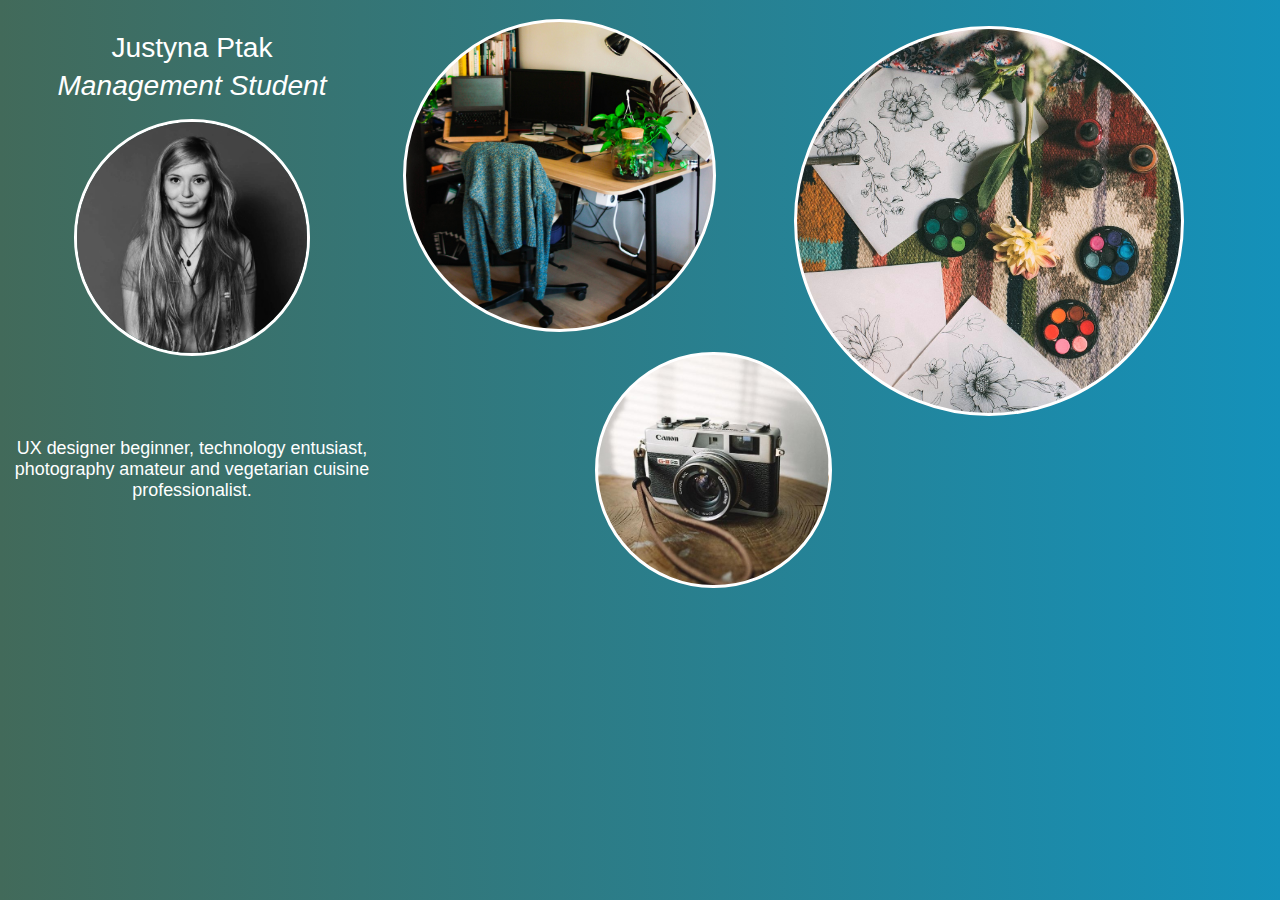
<file: index.html>
<!DOCTYPE html>
<html>
<head>
  <link rel="stylesheet" href="https://cdnjs.cloudflare.com/ajax/libs/font-awesome/4.7.0/css/font-awesome.min.css">
  <link rel='stylesheet' href='https://use.fontawesome.com/releases/v5.7.0/css/all.css' integrity='sha384-lZN37f5QGtY3VHgisS14W3ExzMWZxybE1SJSEsQp9S+oqd12jhcu+A56Ebc1zFSJ' crossorigin='anonymous'>
  <link href="https://fonts.googleapis.com/css?family=Open+Sans|Roboto" rel="stylesheet">
  <link rel="stylesheet" type="text/css" href="style.css">
  <script src="https://ajax.googleapis.com/ajax/libs/jquery/3.4.1/jquery.min.js"></script>
  <script type="text/javascript" src="script.js"></script>
  <meta charset="utf-8">
	<title>Justyna Ptak Portfolio</title>

</head>

<body>
  <div class=personal>
    <p id=interline>Justyna Ptak</p>
    <p id=interline><i>Management Student</i></p>
    <img id=picture src="img/portret.jpg"/>
    <div id=social>
      <a href="https://www.instagram.com/swandive_s/"target="_blank">
        <i class='fab fa-instagram' style='color:white'></i>
      </a>
      <a href="https://www.linkedin.com/in/justyna-ptak-ux/"target="_blank">
        <i class='fab fa-linkedin' style='color:white'></i>
      </a>
      <a href="https://www.facebook.com/yakame17"target="_blank">
        <i class="fab fa-facebook" style="color:white"></i>
      </a>
    </div>
    <p id=description> UX designer beginner, technology entusiast, photography amateur and vegetarian cuisine professionalist.</p>
  </div>
  <div class=leftcolumn>

    <div class=circle id="circle1">
      <a href="cvuxen.pdf" width="800px" height="2100px" target="_blank">
      <div class=afterhover><div class=afterhover_text>CV</div></div>
      </a>
    </div>
    <div class=circle id="circle2">
      <a href="pictures.html" target="_blank">
        <div class=afterhover><div class=afterhover_text>Photos</div></div>
      </a>
    </div>

  </div>
  <div class=rightcolumn>

    <div class=circle id="circle3">
      <a href="portfolio.html" target="_blank">
        <div class=afterhover><div class=afterhover_text>Projects</div></div>
      </a>
    </div>

  </div>
</body>
</html>
</file>
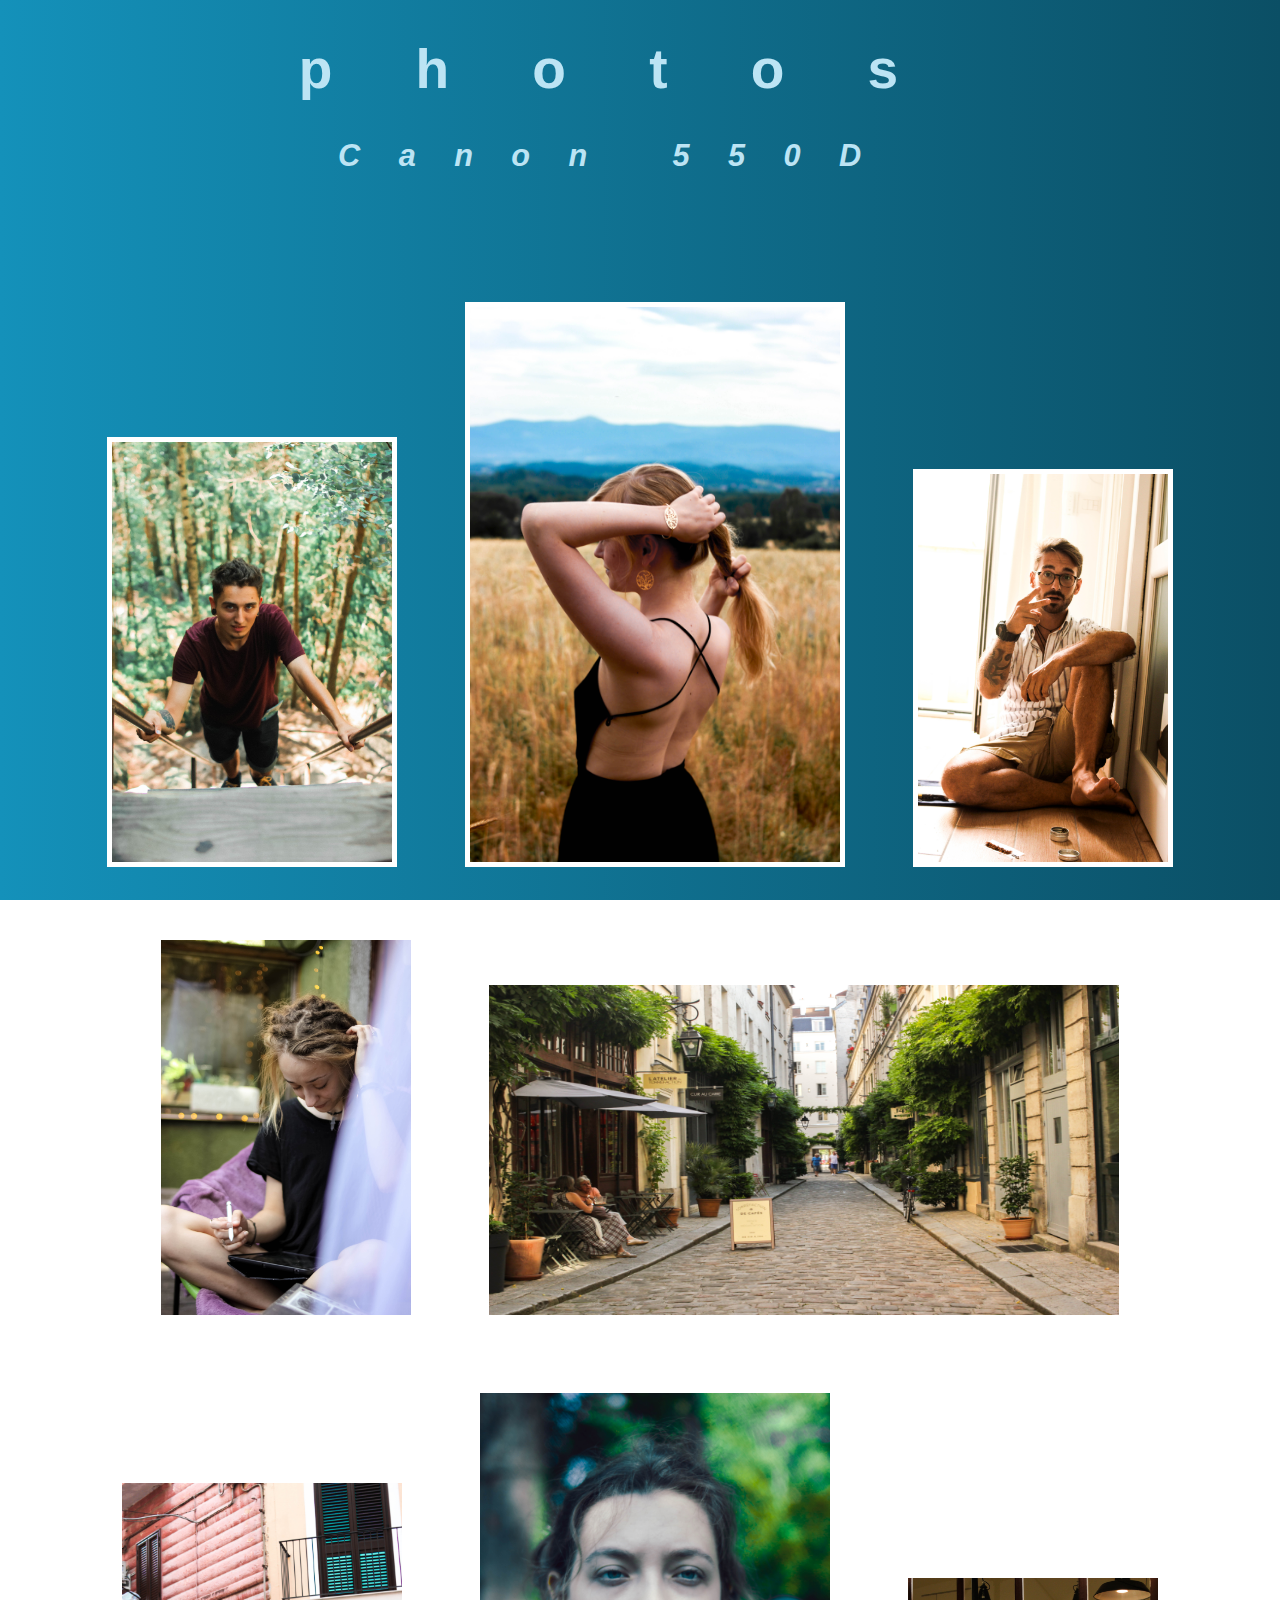
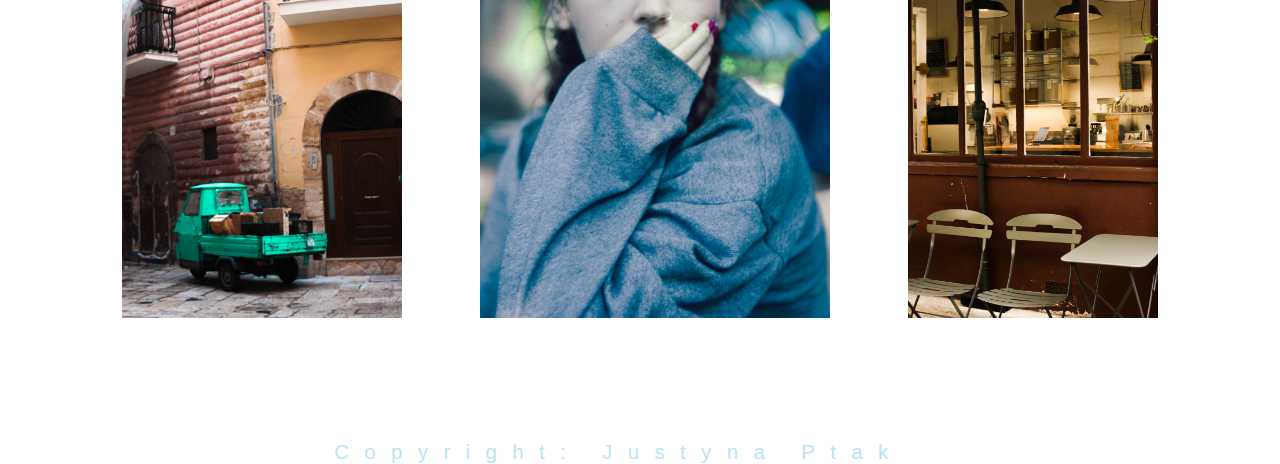
<file: pictures.html>
<!DOCTYPE html>
<html>
<head>
  <script src="https://code.jquery.com/jquery-3.4.1.js"></script>
  <link rel="stylesheet" href="magnific-popup.css">
  <script src="jquery.magnific-popup.js"></script>
  <script src="scriptpictures.js"></script>
  <link rel="stylesheet" href="stylepictures.css">
</head>

<body>
  <h1 class="firstsentence"> photos </h1>
  <div class="secondheading">
    <h2> <i> Canon 550D </i> </h2>
  </div>
<div id=gallery>
<div class=pictureposition>
  <a href="img/mati.jpg" title="Mateusz">
    <img src="img/mati.jpg" width="280px" class="picture" alt="Mateusz">
  </a>
  <a href="img/asia.jpg" title="Joanna">
  <img src="img/asia.jpg" width="370px" class="picture">
  </a>
  <a href="img/ivan.jpg" title= "Ivan">
  <img src="img/ivan.jpg" width="250px" class="picture">
  </a>
</div>
<div class=pictureposition>
  <a href="img/jaszczu.jpg" title="Matylda">
  <img src="img/jaszczu.jpg" width="250px" height="375px" class="picture">
  </a>
  <a href="img/paryż.jpg" title="Paryż">
  <img src="img/paryż.jpg"width="630px" height="330px" class="picture">
  </a>
</div>
<div class=pictureposition>
  <a href="img/autko.jpg" title="Blue Italian Car">
  <img src="img/autko.jpg"width="280px" class="picture">
  </a>
  <a href="img/olka.jpg" title="Aleksandra">
  <img src="img/olka.jpg" width="350px" class="picture">
  </a>
  <a href="img/krzesła.jpg" title="Chairs">
  <img src="img/krzesła.jpg" width="250px" height="340px" class="picture">
  </a>
</div>
</div>
<a href="index.html" class=gobacktxt> Home page </a>
<!-- <div class=clickbutton>
  <a href="index.html" target="_blank">
    <div class=circle> <div class="gobacktxt"> Go back </div>
    </div>
  </a>
</div> -->
<div class=lastline>
  <p class="secondheading"> Copyright: Justyna Ptak </p>
</div>

</body>
</html>
</file>
<file: style.css>
html, body {
  background-image: linear-gradient(to left, #1491BA, #426A5A);
  font-family: 'calibri', sans-serif;
  width: 100%;
  height: 100%;
  padding: 0;
  margin: 0;
  align-self: center;
  font-size: 1.4vw;
}

.personal{
  text-align: center;
  width: 30%;
  float: left;
  color: white;
  padding-top: 15px;
}

.leftcolumn {
  width: 30%;
  float: left;
}

.rightcolumn {
  width: 40%;
  float: left;
}

#social > a {
  text-decoration: none;
  font-size: 4vw;
}

#description {
  color: black;
  padding: 0%;
  font-size: 1.4vw;
  color: white;
}

#picture {
  width: 60%;
  border-radius: 50%;
  border-color: white;
  border-width: 3px;
  border-style: solid;
}
#interline {
  line-height: 10px;
  font-size: 2.2vw;
}

.circle {
  border-radius: 50%;
  border-width: 2%;
  border-style: solid;
  border-color: white;
  margin: 5%;
  background-size: contain;
  margin-bottom: 5%;
}

.circle > a {
  text-decoration: none;
  font-size: 180%;
  color: white;
}

#circle1 {
  width: 80%;
  background-image: url("img/biurko.jpg");
}

#circle2 {
  width: 60%;
  margin-left: 55%;
  background-image: url("img/aparatcanon.jpg");
}

#circle3 {
  width: 75%;
  background-image: url("img/sketch.jpeg");
}

.afterhover {
  background-color: black;
  width: 100%;
  height: 100%;
  border-radius: 50%;
  opacity:0.8;
  display: none;
  text-align: center;
}

.afterhover_text {
  padding-top: 45%;
}
</file>
<file: stylepictures.css>
html, body {
  background-image: linear-gradient(to right, #1491BA, #0B4F65);
  background-attachment: fixed;
  font-family: 'calibri', sans-serif;
  width: 100%;
  height: 100%;
  padding: 0;
  margin: 0;
  text-align: center;
}
.firstsentence {
  color: #BCE4F4;
  letter-spacing: 6.5vw;
  font-size: 4.3vw;
}
.secondheading {
  letter-spacing: 3vw;
  font-size: 1.6vw;
  margin-bottom: 10%;
  color: #BCE4F4;
  margin-right: 3.3%;
}
.picture {
  border-width: 0.4vw;
  border-color: white;
  border-style: solid;
}
.pictureposition {
  margin-bottom: 5%;
  letter-spacing: 5vw;
}
.lastline > p {
  margin-bottom: 3%;
  letter-spacing: 1.2vw;
  font-size: 1.6vw;
}
/*
.circle {
  border-radius: 50%;
  font-size: 1.3vw;
  background-image: linear-gradient(to right, #1491BA, white);
}
.clickbutton {
  border-radius: 50%;
  margin-bottom: 2%;
  width: 8%;
  margin-left: 45%;
  margin-top: -3%; */
a {
  text-decoration: none;
}
.gobacktxt {
  text-align: center;
  padding-top: 40%;
  text-decoration: none;
  color: white;
  font-size: 2vw;
  letter-spacing: 1.8vw;
  margin-bottom: 1.5vw;
}
</file>
